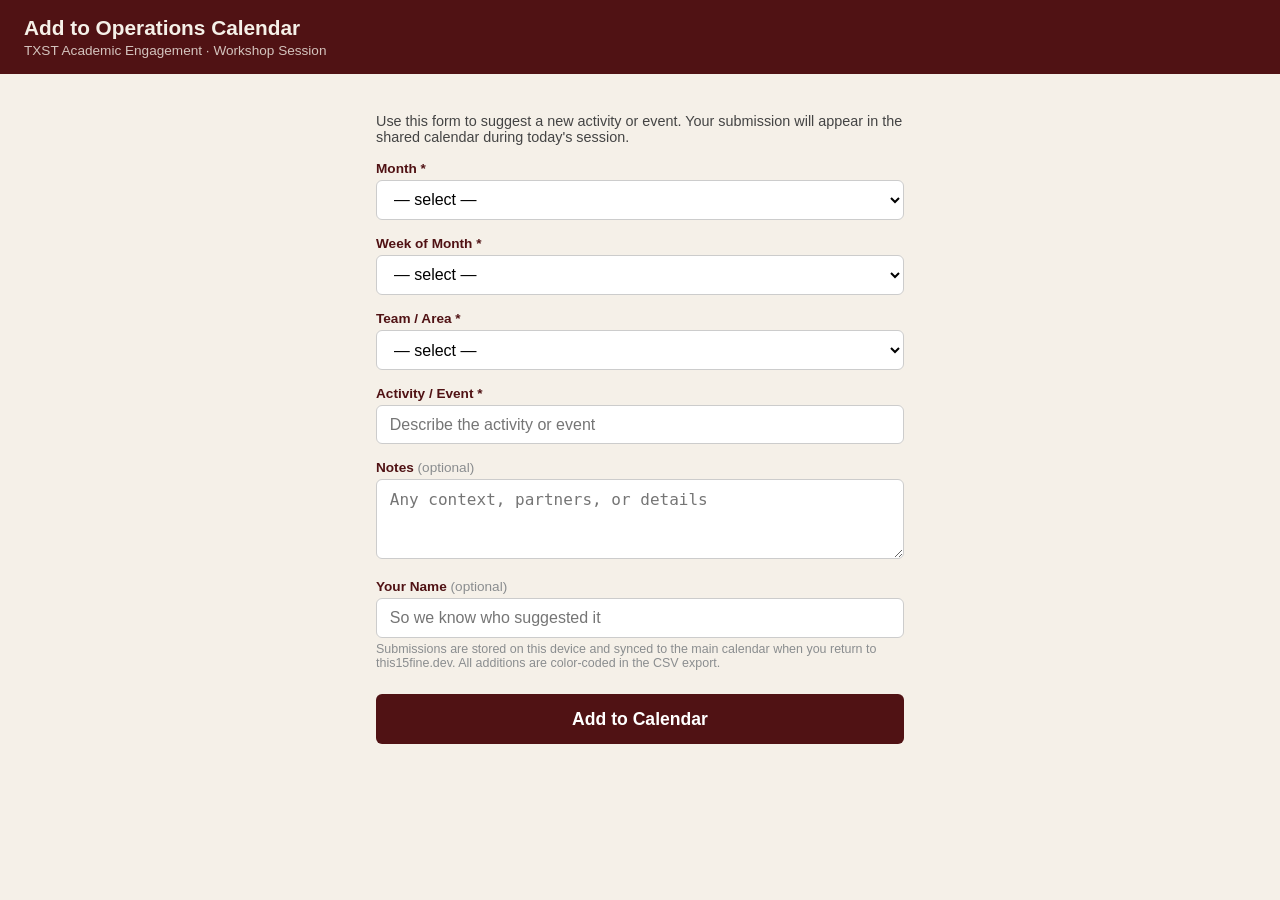
<file: submit.html>
<!doctype html>
<html lang="en">
<head>
  <meta charset="utf-8"/>
  <title>Add to Ops Calendar — TXST Academic Engagement</title>
  <meta name="viewport" content="width=device-width, initial-scale=1.0"/>
  <style>
    :root {
      --maroon: #501214;
      --gold: #8d734a;
      --cream: #f5f0e8;
      --warm: #8a8d8f;
    }
    * { box-sizing: border-box; }
    html, body {
      margin: 0; padding: 0;
      background: var(--cream);
      font-family: Arial, Helvetica, sans-serif;
      color: #222;
    }
    header {
      background: var(--maroon);
      color: var(--cream);
      padding: 1rem 1.5rem;
    }
    header h1 { margin: 0; font-size: 1.3rem; }
    header p { margin: .2rem 0 0; font-size: .85rem; opacity: .8; }
    .container { max-width: 560px; margin: 0 auto; padding: 1.5rem 1rem 3rem; }
    label { display: block; font-weight: bold; color: var(--maroon); font-size: .85rem; margin-bottom: .25rem; margin-top: 1rem; }
    input, select, textarea {
      width: 100%; padding: .6rem .8rem;
      border: 1px solid #ccc; border-radius: 6px;
      font-size: 1rem; background: white;
    }
    input:focus, select:focus, textarea:focus {
      outline: 2px solid var(--gold); border-color: var(--gold);
    }
    textarea { resize: vertical; min-height: 80px; }
    .btn {
      display: block; width: 100%;
      background: var(--maroon); color: white;
      border: none; border-radius: 6px;
      padding: .9rem; font-size: 1.1rem;
      cursor: pointer; margin-top: 1.5rem;
      font-weight: bold;
    }
    .btn:active { background: var(--gold); }
    .success {
      display: none;
      background: #e8f5e9; border: 1px solid #a5d6a7;
      border-radius: 6px; padding: 1rem;
      margin-top: 1rem; text-align: center;
      color: #2e7d32; font-weight: bold;
    }
    .recent { margin-top: 2rem; }
    .recent h2 { font-size: 1rem; color: var(--maroon); border-bottom: 2px solid var(--gold); padding-bottom: .3rem; }
    .recent-item {
      background: white; border-radius: 6px;
      padding: .6rem .8rem; margin-top: .5rem;
      border-left: 4px solid var(--gold);
      font-size: .85rem; line-height: 1.5;
    }
    .recent-item .meta { color: var(--warm); font-size: .75rem; }
    .note { font-size: .78rem; color: var(--warm); margin-top: .3rem; }
    .required { color: var(--maroon); }
  </style>
</head>
<body>
<header>
  <h1>Add to Operations Calendar</h1>
  <p>TXST Academic Engagement · Workshop Session</p>
</header>
<div class="container">
  <p style="font-size:.9rem;color:#444">Use this form to suggest a new activity or event. Your submission will appear in the shared calendar during today's session.</p>

  <label>Month <span class="required">*</span></label>
  <select id="f-month">
    <option value="">— select —</option>
    <option>Jan</option><option>Feb</option><option>Mar</option>
    <option>Apr</option><option>May</option><option>Jun</option>
    <option>Jul</option><option>Aug</option><option>Sep</option>
    <option>Oct</option><option>Nov</option><option>Dec</option>
  </select>

  <label>Week of Month <span class="required">*</span></label>
  <select id="f-week">
    <option value="">— select —</option>
    <option>1</option><option>2</option><option>3</option><option>4</option><option>5</option>
  </select>

  <label>Team / Area <span class="required">*</span></label>
  <select id="f-team">
    <option value="">— select —</option>
    <option>AE Operations</option>
    <option>Academic Engagement Operations</option>
    <option>FirstGen Operations</option>
    <option>Handraise Operations</option>
    <option>Financial Education Operations</option>
    <option>Peer Navigator Operations</option>
    <option>Assessment Team</option>
    <option>DSS Operations</option>
    <option>University / Academic Calendar</option>
  </select>

  <label>Activity / Event <span class="required">*</span></label>
  <input type="text" id="f-activity" placeholder="Describe the activity or event"/>

  <label>Notes <span style="font-weight:normal;color:var(--warm)">(optional)</span></label>
  <textarea id="f-notes" placeholder="Any context, partners, or details"></textarea>

  <label>Your Name <span style="font-weight:normal;color:var(--warm)">(optional)</span></label>
  <input type="text" id="f-name" placeholder="So we know who suggested it"/>

  <p class="note">Submissions are stored on this device and synced to the main calendar when you return to this15fine.dev. All additions are color-coded in the CSV export.</p>

  <button class="btn" onclick="submitForm()">Add to Calendar</button>
  <div class="success" id="success-msg">
    ✓ Added! Your entry will appear in the shared calendar.<br>
    <span style="font-weight:normal;font-size:.9rem">Add another or close this page.</span>
  </div>

  <div class="recent" id="recent-section" style="display:none">
    <h2>Added this session</h2>
    <div id="recent-list"></div>
  </div>
</div>

<script>
  const KEY = 'txst_ops_cal_additions';

  function getItems() {
    try { return JSON.parse(localStorage.getItem(KEY)||'[]'); } catch(e){ return []; }
  }

  function renderRecent() {
    const items = getItems();
    const today = new Date().toDateString();
    const todayItems = items.filter(function(i){ return new Date(i.ts).toDateString() === today; });
    const section = document.getElementById('recent-section');
    const list = document.getElementById('recent-list');
    if (todayItems.length === 0) { section.style.display='none'; return; }
    section.style.display = 'block';
    list.innerHTML = todayItems.slice().reverse().map(function(i){
      return '<div class="recent-item">'
        + '<strong>' + i.activity + '</strong>'
        + '<br><span class="meta">' + i.team + ' · ' + i.m + ' Week ' + i.w
        + (i.name ? ' · ' + i.name : '')
        + '</span>'
        + (i.notes ? '<br><span style="color:#555">' + i.notes + '</span>' : '')
        + '</div>';
    }).join('');
  }

  function submitForm() {
    const m = document.getElementById('f-month').value;
    const w = document.getElementById('f-week').value;
    const team = document.getElementById('f-team').value;
    const activity = document.getElementById('f-activity').value.trim();
    if (!m || !w || !team || !activity) {
      alert('Please fill in Month, Week, Team, and Activity.');
      return;
    }
    const arr = getItems();
    arr.push({
      m, w, team, activity,
      notes: document.getElementById('f-notes').value.trim(),
      name: document.getElementById('f-name').value.trim(),
      ts: new Date().toISOString(),
      session: new Date().toDateString()
    });
    localStorage.setItem(KEY, JSON.stringify(arr));

    // Reset form
    document.getElementById('f-month').value = '';
    document.getElementById('f-week').value = '';
    document.getElementById('f-team').value = '';
    document.getElementById('f-activity').value = '';
    document.getElementById('f-notes').value = '';
    document.getElementById('f-name').value = '';

    // Show success
    const msg = document.getElementById('success-msg');
    msg.style.display = 'block';
    setTimeout(function(){ msg.style.display='none'; }, 3000);

    renderRecent();
  }

  renderRecent();
</script>
</body>
</html>
</file>
